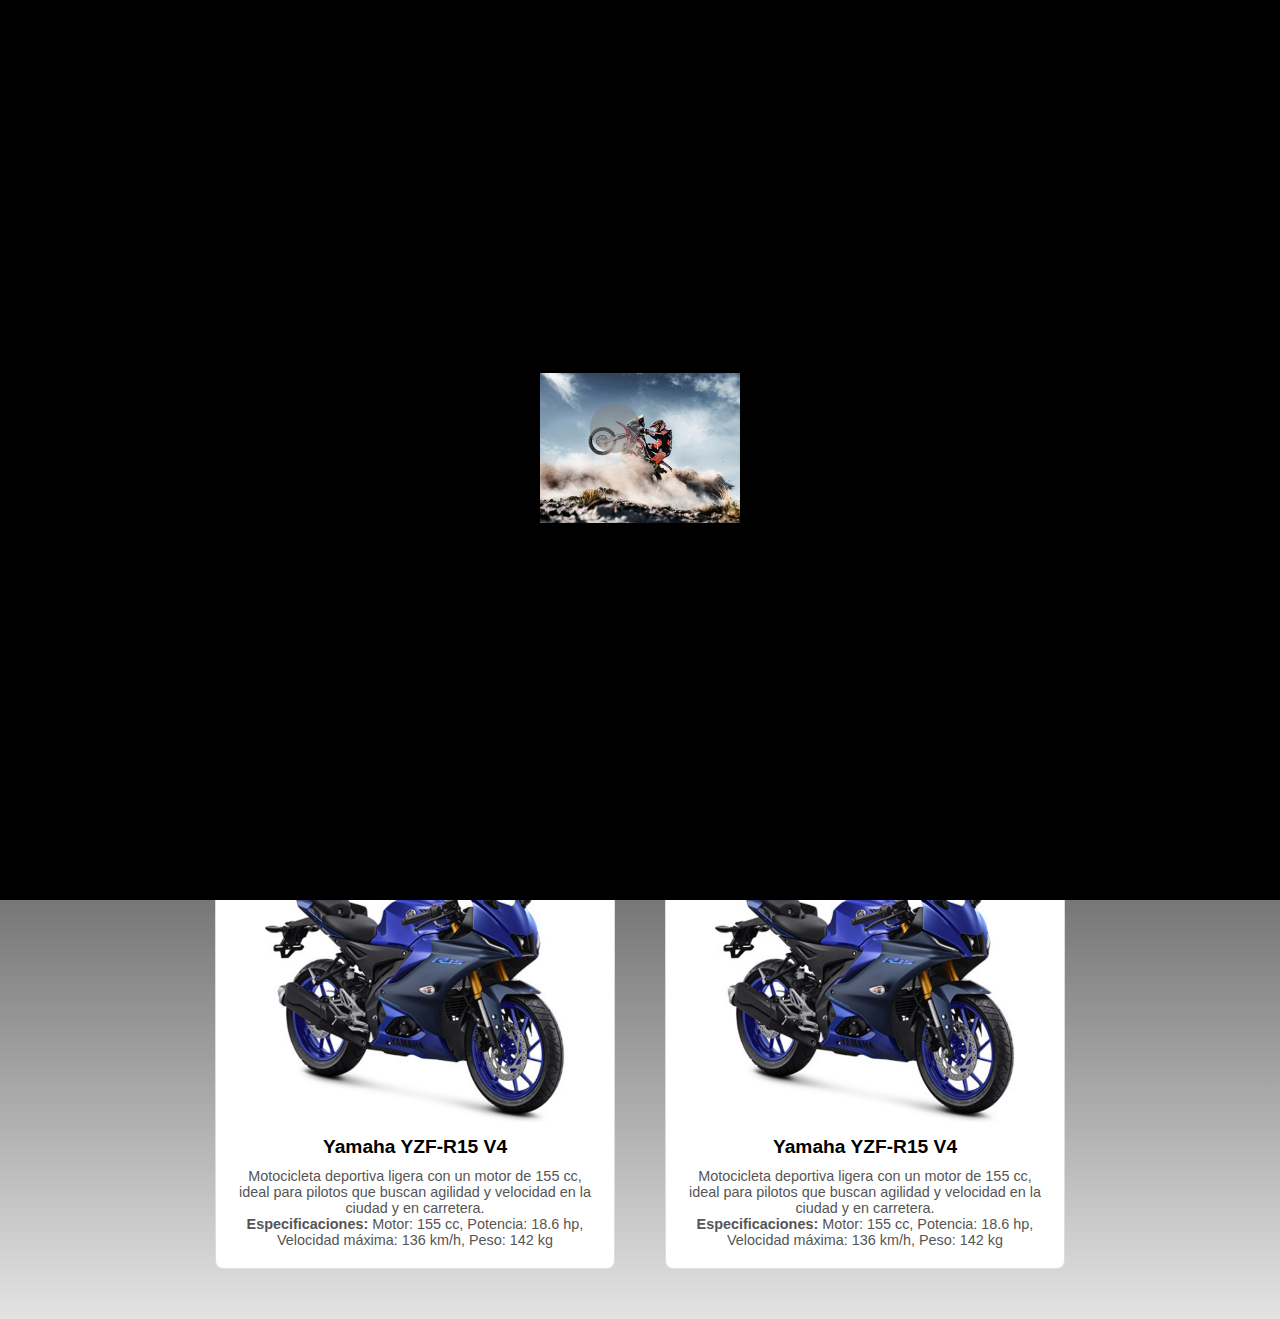
<file: index.html>
<!DOCTYPE html>
<html lang="es">
<head>
    <meta charset="UTF-8">
    <meta name="viewport" content="width=device-width, initial-scale=1.0">
    <title>Tienda de Motos Deportivas</title>
    <link rel="stylesheet" href="estilos.css">
    <script src="comparacion.js" defer></script>
</head>
<body>
    <div id="loader">
        <div class="moto-container">
            <img src="imagenes/moto_loader.jpg" alt="Moto" class="moto">
            <div class="humo"></div>
        </div>
    </div>
    <header>
        <div class="container">
            <div class="logo">
                <h1>Tienda Motos Deportivas</h1>
            </div>
            <nav>
                <ul>
                    <li><a href="#home">Inicio</a></li>
                    <li><a href="catalogo.html">Catálogo</a></li>
                    <li><a href="#comparacion">Comparación</a></li>
                    <li><a href="#contacto">Contacto</a></li>
                </ul>
            </nav>
        </div>
    </header>

    <section id="home" class="banner">
        <div class="banner-texto">
            <h1>Bienvenidos a la Tienda de Motos Deportivas</h1>
            <p>Las mejores motos deportivas al mejor precio.</p>
        </div>
    </section>
    <section id="comparacion" class="comparacion">
        <div class="container">
            <h2>Comparación de Modelos</h2>
            <div class="comparacion-form">
                <select id="modelo1" onchange="actualizarComparacion()">
                    <option value="moto1">Yamaha YZF-R15 V4</option>
                    <option value="moto2">Kawasaki NINJA® ZX™-10R</option>
                    <option value="moto3">Suzuki GSX-R600 2025</option>
                </select>
                <select id="modelo2" onchange="actualizarComparacion()">
                    <option value="moto1">Yamaha YZF-R15 V4</option>
                    <option value="moto2">Kawasaki NINJA® ZX™-10R</option>
                    <option value="moto3">Suzuki GSX-R600 2025</option>
                </select>
            </div>

            <div id="detalle-comparacion" class="detalle-comparacion">
                <div id="detalle1" class="detalle">
                    <img src="imagenes/yamaha.png" class="comparacion-img" alt="Yamaha YZF-R15 V4">
                    <h3>Yamaha YZF-R15 V4</h3>
                    <p>Motocicleta deportiva ligera con un motor de 155 cc, ideal para pilotos que buscan agilidad y velocidad.</p>
                    <p><strong>Especificaciones:</strong> Motor de 155 cc, 18.6 hp, velocidad máxima de 136 km/h, peso de 142 kg.</p>
                </div>
                <div id="detalle2" class="detalle">
                    <img src="imagenes/ninja.png" class="comparacion-img" alt="Kawasaki NINJA® ZX™-10R">
                    <h3>Kawasaki NINJA® ZX™-10R</h3>
                    <p>Con la última tecnología en rendimiento, esta motocicleta está diseñada para los entusiastas del motociclismo de alto rendimiento y la velocidad en pista.</p>
                    <p><strong>Especificaciones:</strong> Motor de 998 cc, 200 hp, velocidad máxima de 299 km/h, peso de 207 kg.</p>
                </div>
            </div>
        </div>
    </section>
</body>
</html>
</file>
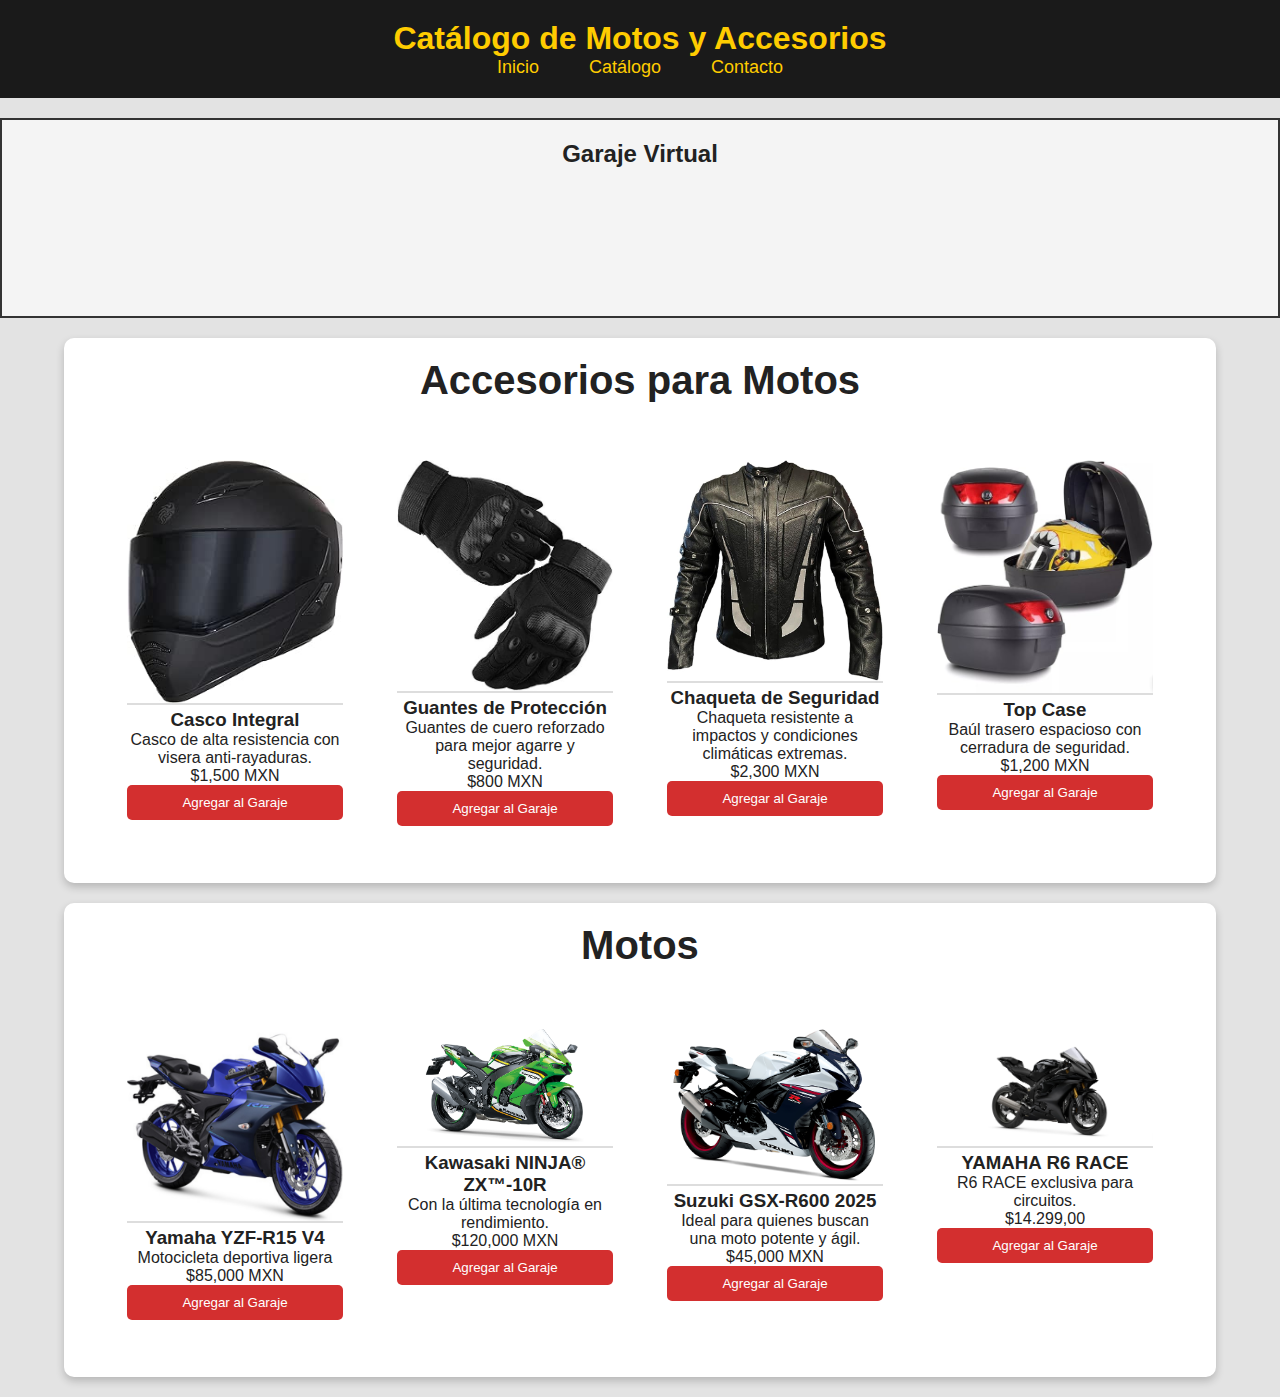
<file: catalogo.html>
<!DOCTYPE html>
<html lang="es">
<head>
    <meta charset="UTF-8">
    <meta name="viewport" content="width=device-width, initial-scale=1.0">
    <title>Catálogo de Motos y Accesorios</title>
    <link rel="stylesheet" href="esilo.css">
    <script src="comparacion.js" defer></script>
</head>
<body>
    <header>
        <h1>Catálogo de Motos y Accesorios</h1>
        <nav>
            <ul>
                <li><a href="index.html">Inicio</a></li>
                <li><a href="catalogo.html">Catálogo</a></li>
                <li><a href="#contacto">Contacto</a></li>
            </ul>
        </nav>
    </header>

    <main>
        <section class="garaje" id="garaje">
            <h2>Garaje Virtual</h2>
        </section>
        <!-- Catálogo de Accesorios -->
        <section class="catalogo">
            <h2>Accesorios para Motos</h2>
            <div class="productos">
                <article class="producto">
                    <img src="imagenes/casco.jpg" alt="Casco para moto">
                    <h3>Casco Integral</h3>
                    <p>Casco de alta resistencia con visera anti-rayaduras.</p>
                    <span class="precio">$1,500 MXN</span>
                    <button onclick="agregarAlGaraje('Casco Integral', 'imagenes/casco.jpg')">Agregar al Garaje</button>
                </article>
                <article class="producto">
                    <img src="imagenes/guantes.jpg" alt="Guantes para moto">
                    <h3>Guantes de Protección</h3>
                    <p>Guantes de cuero reforzado para mejor agarre y seguridad.</p>
                    <span class="precio">$800 MXN</span>
                    <button onclick="agregarAlGaraje('Guantes de Protección', 'imagenes/guantes.jpg')">Agregar al Garaje</button>
                </article>
                <article class="producto">
                    <img src="imagenes/chaqueta.jpg" alt="Chaqueta para moto">
                    <h3>Chaqueta de Seguridad</h3>
                    <p>Chaqueta resistente a impactos y condiciones climáticas extremas.</p>
                    <span class="precio">$2,300 MXN</span>
                    <button onclick="agregarAlGaraje('Chaqueta de Seguridad', 'imagenes/chaqueta.jpg')">Agregar al Garaje</button>
                </article>
                <article class="producto">
                    <img src="imagenes/topcase.jpg" alt="Top case para moto">
                    <h3>Top Case</h3>
                    <p>Baúl trasero espacioso con cerradura de seguridad.</p>
                    <span class="precio">$1,200 MXN</span>
                    <button onclick="agregarAlGaraje('Top Case', 'imagenes/topcase.jpg')">Agregar al Garaje</button>
                </article>
            </div>
        </section>

        <!-- Catálogo de Motos -->
        <section class="catalogo">
            <h2>Motos</h2>
            <div class="productos">
                <article class="producto">
                    <img src="imagenes/yamaha.png" alt="Moto deportiva">
                    <h3>Yamaha YZF-R15 V4</h3>
                    <p>Motocicleta deportiva ligera</p>
                    <span class="precio">$85,000 MXN</span>
                    <button onclick="agregarAlGaraje('Yamaha YZF-R15 V4', 'imagenes/yamaha.png')">Agregar al Garaje</button>
                </article>
                <article class="producto">
                    <img src="imagenes/ninja.png" alt="Moto touring">
                    <h3>Kawasaki NINJA® ZX™-10R</h3>
                    <p>Con la última tecnología en rendimiento.</p>
                    <span class="precio">$120,000 MXN</span>
                    <button onclick="agregarAlGaraje('Kawasaki NINJA® ZX™-10R', 'imagenes/ninja.png')">Agregar al Garaje</button>
                </article>
                <article class="producto">
                    <img src="imagenes/suzu.png" alt="Moto scooter">
                    <h3>Suzuki GSX-R600 2025</h3>
                    <p>Ideal para quienes buscan una moto potente y ágil.</p>
                    <span class="precio">$45,000 MXN</span>
                    <button onclick="agregarAlGaraje('Suzuki GSX-R600 2025', 'imagenes/suzu.png')">Agregar al Garaje</button>
                </article>
                <article class="producto">
                    <img src="imagenes/r6.jpg" alt="Moto doble propósito">
                    <h3>YAMAHA R6 RACE</h3>
                    <p>R6 RACE exclusiva para circuitos.</p>
                    <span class="precio">$14.299,00 </span>
                    <button onclick="agregarAlGaraje('YAMAHA R6 RACE', 'imagenes/r6.jpg')">Agregar al Garaje</button>
                </article>
            </div>
        </section>
        
    </main>
</body>
</html>
</file>
<file: estilos.css>
/* Estilo general para la tienda de motos deportivas */
* {
    margin: 0;
    padding: 0;
    box-sizing: border-box;
    font-family: Arial, sans-serif;
}

body {
    background-color: #e3e3e3;
    color: #222;
}

header {
    background-color: #1a1a1a;
    color: #ffcc00;
    padding: 20px 0;
    text-align: center;
}

header .logo h1 {
    margin: 0;
}

nav ul {
    list-style: none;
    display: flex;
    justify-content: center;
    padding: 10px 0;
}

nav ul li {
    margin: 0 15px;
}

nav ul li a {
    color: #ffcc00;
    text-decoration: none;
    font-size: 18px;
    transition: color 0.3s ease;
}

nav ul li a:hover {
    color: #ff5733;
}

.catalogo {
    text-align: center;
    padding: 50px 0;
    background-color: #f0f0f0;
}

.catalogo h2 {
    font-size: 2.5em;
    margin-bottom: 20px;
}

.productos {
    display: flex;
    flex-wrap: wrap;
    justify-content: center;
    gap: 30px;
}

.producto {
    background-color: #fff;
    border: 1px solid #ccc;
    border-radius: 8px;
    padding: 20px;
    width: 300px;
    text-align: center;
    box-shadow: 0 2px 10px rgba(0, 0, 0, 0.1);
    transition: transform 0.3s ease, box-shadow 0.3s ease;
}

.producto img {
    width: 100%;
    height: auto;
    border-radius: 8px;
}

.producto h3 {
    font-size: 1.5em;
    margin-top: 15px;
}

.producto p {
    font-size: 1em;
    margin: 15px 0;
}

.producto button {
    padding: 10px 20px;
    background-color: #ff5733;
    color: #fff;
    border: none;
    border-radius: 5px;
    cursor: pointer;
    transition: background-color 0.3s ease;
}

.producto button:hover {
    background-color: #c70039;
}

.producto:hover {
    transform: translateY(-10px);
    box-shadow: 0 4px 15px rgba(0, 0, 0, 0.1);
}

.comparacion {
    text-align: center;
    padding: 50px 0;
    color: #000;
    background: linear-gradient(to bottom, rgba(0, 0, 0, 0.8), rgba(0, 0, 0, 0));
}


.comparacion h2 {
    font-size: 2.5em;
    margin-bottom: 20px;
}

.comparacion-form {
    margin-bottom: 30px;
}

.comparacion-form select {
    padding: 10px;
    margin: 10px;
    font-size: 1.2em;
    border-radius: 5px;
    border: 1px solid #ccc;
}

.detalle-comparacion {
    display: flex;
    flex-wrap: wrap;
    justify-content: center;
    gap: 50px;
}

.detalle {
    background-color: #fff;
    border: 1px solid #ddd;
    padding: 20px;
    width: 100%;
    max-width: 400px;
    text-align: center;
    border-radius: 8px;
}

.detalle img {
    width: 100%;
    height: auto;
    max-width: 300px;
    border-radius: 8px;
}
footer {
    background-color: #1a1a1a;
    color: #ffcc00;
    text-align: center;
    padding: 20px;
}

.comparacion-img {
    transition: opacity 0.3s ease-in-out, transform 0.3s ease-in-out;
    width: 100%;
    max-width: 300px;
    height: auto;
}

.comparacion-img.resaltar {
    transform: scale(1.1);
    filter: drop-shadow(0 0 10px rgba(255, 215, 0, 0.8));
}
.banner {
    background-image: url('imagenes/super.jpg'); /* Verifica que la ruta sea correcta */
    background-size: cover; /* Llena todo el espacio, pero puede recortar */
    background-position: center;
    background-repeat: no-repeat;
    height: 500px; /* Ajusta según sea necesario */
    width: 100%;
}
.banner {   
    color: #fff;
    text-align: center;
}

.banner h2 {
    font-size: 3em;
    margin-bottom: 10px;
}

.banner p {
    font-size: 1.5em;
}
.catalogo {
    width: 90%;
    margin: 20px auto;
    padding: 20px;
    background: white;
    border-radius: 10px;
    box-shadow: 0 4px 8px rgba(0, 0, 0, 0.2);
}

.productos {
    display: flex;
    flex-wrap: wrap;
    justify-content: center;
    gap: 20px;
    padding: 20px;
}

.producto {
    background: white;
    border-radius: 10px;
    overflow: hidden;
    width: 250px;
    text-align: center;
    padding: 15px;
    transition: transform 0.3s ease-in-out, box-shadow 0.3s ease-in-out;
    border: 2px solid transparent;
}

/* ✨ Efecto de brillo en el contorno de la tarjeta ✨ */
@keyframes brillo {
    0% { box-shadow: 0 0 5px rgba(255, 255, 255, 0); border-color: transparent; }
    50% { box-shadow: 0 0 15px rgba(255, 0, 0, 0.8); border-color: rgba(255, 0, 0, 0.8); }
    100% { box-shadow: 0 0 5px rgba(255, 255, 255, 0); border-color: transparent; }
}

.producto:hover {
    animation: brillo 0.5s ease-in-out;
    transform: scale(1.05);
}

.producto img {
    width: 100%;
    height: auto;
    border-bottom: 2px solid #ddd;
}

h3 {
    font-size: 1.2rem;
    margin: 10px 0;
}

p {
    font-size: 0.9rem;
    color: #555;
}

.precio {
    display: block;
    font-size: 1.1rem;
    font-weight: bold;
    color: #d32f2f;
    margin: 10px 0;
}

button {
    background: #d32f2f;
    color: white;
    border: none;
    padding: 10px;
    width: 100%;
    border-radius: 5px;
    cursor: pointer;
}

button:hover {
    background: #b71c1c;
}

/* Loader */
#loader {
    position: fixed;
    width: 100%;
    height: 100%;
    background-color: #000;
    display: flex;
    justify-content: center;
    align-items: center;
    z-index: 1000;
    transition: opacity 1s ease-out;
}

.moto-container {
    position: relative;
}

.moto {
    width: 200px;
    animation: arrancar 3s ease-in-out infinite alternate;
}

.humo {
    position: absolute;
    top: 30px;
    left: 50px;
    width: 50px;
    height: 50px;
    background-color: gray;
    border-radius: 50%;
    opacity: 0.5;
    animation: humoAnim 3s ease-in-out infinite;
}

/* Animación de la moto arrancando */
@keyframes arrancar {
    0% {
        transform: translateX(0);
    }
    50% {
        transform: translateX(20px);
    }
    100% {
        transform: translateX(0);
    }
}

/* Animación del humo */
@keyframes humoAnim {
    0% {
        transform: scale(1);
        opacity: 0.5;
    }
    50% {
        transform: scale(2);
        opacity: 0.2;
    }
    100% {
        transform: scale(3);
        opacity: 0;
    }
}

/* Ocultar el loader con transición */
.hidden {
    opacity: 0;
    pointer-events: none;
}
</file>
<file: esilo.css>
/* Estilo general para la tienda de motos deportivas */
* {
    margin: 0;
    padding: 0;
    box-sizing: border-box;
    font-family: Arial, sans-serif;
}

body {
    background-color: #e3e3e3;
    color: #222;
}

header {
    background-color: #1a1a1a;
    color: #ffcc00;
    padding: 20px 0;
    text-align: center;
}

header .logo h1 {
    margin: 0;
}

nav ul {
    list-style: none;
    padding: 0;
    display: flex;
    justify-content: center;
    gap: 20px;
}

nav ul li {
    margin: 0 15px;
}

nav ul li a {
    color: #ffcc00;
    text-decoration: none;
    font-size: 18px;
    transition: color 0.3s ease;
}

nav ul li a:hover {
    color: #ff5733;
}

.catalogo {
    width: 90%;
    margin: 20px auto;
    padding: 20px;
    background: white;
    border-radius: 10px;
    box-shadow: 0 4px 8px rgba(0, 0, 0, 0.2);
    text-align: center;
}

.catalogo h2 {
    font-size: 2.5em;
    margin-bottom: 20px;
}

.productos {
    display: flex;
    flex-wrap: wrap;
    justify-content: center;
    gap: 20px;
    padding: 20px;
}

.producto {
    background: white;
    border-radius: 10px;
    overflow: hidden;
    width: 250px;
    text-align: center;
    padding: 15px;
    transition: transform 0.3s ease-in-out, box-shadow 0.3s ease-in-out;
    border: 2px solid transparent;
}

.producto:hover {
    animation: brillo 0.5s ease-in-out;
    transform: scale(1.05);
}

@keyframes brillo {
    0% { box-shadow: 0 0 5px rgba(255, 255, 255, 0); border-color: transparent; }
    50% { box-shadow: 0 0 15px rgba(255, 0, 0, 0.8); border-color: rgba(255, 0, 0, 0.8); }
    100% { box-shadow: 0 0 5px rgba(255, 255, 255, 0); border-color: transparent; }
}

.producto img {
    width: 100%;
    height: auto;
    border-bottom: 2px solid #ddd;
}

button {
    background: #d32f2f;
    color: white;
    border: none;
    padding: 10px;
    width: 100%;
    border-radius: 5px;
    cursor: pointer;
}

button:hover {
    background: #b71c1c;
}

.garaje {
    border: 2px solid #333;
    padding: 20px;
    margin-top: 20px;
    background: #f4f4f4;
    min-height: 200px;
    display: flex;
    flex-wrap: wrap;
    gap: 10px;
    justify-content: center;
}

.item-garaje {
    position: relative;
    animation: fadeIn 0.5s ease-in-out;
    width: 100px;
}

@keyframes fadeIn {
    from { opacity: 0; transform: scale(0.8); }
    to { opacity: 1; transform: scale(1); }
}

.eliminar {
    position: absolute;
    top: 5px;
    right: 5px;
    background: red;
    color: white;
    border: none;
    cursor: pointer;
    padding: 3px;
    border-radius: 50%;
}

.banner {
    background-image: url('imagenes/super.jpg');
    background-size: cover;
    background-position: center;
    background-repeat: no-repeat;
    height: 500px;
    width: 100%;
    color: #fff;
    text-align: center;
}

.banner h2 {
    font-size: 3em;
    margin-bottom: 10px;
}

.banner p {
    font-size: 1.5em;
}

#loader {
    position: fixed;
    width: 100%;
    height: 100%;
    background-color: #000;
    display: flex;
    justify-content: center;
    align-items: center;
    z-index: 1000;
    transition: opacity 1s ease-out;
}

.hidden {
    opacity: 0;
    pointer-events: none;
}
</file>
